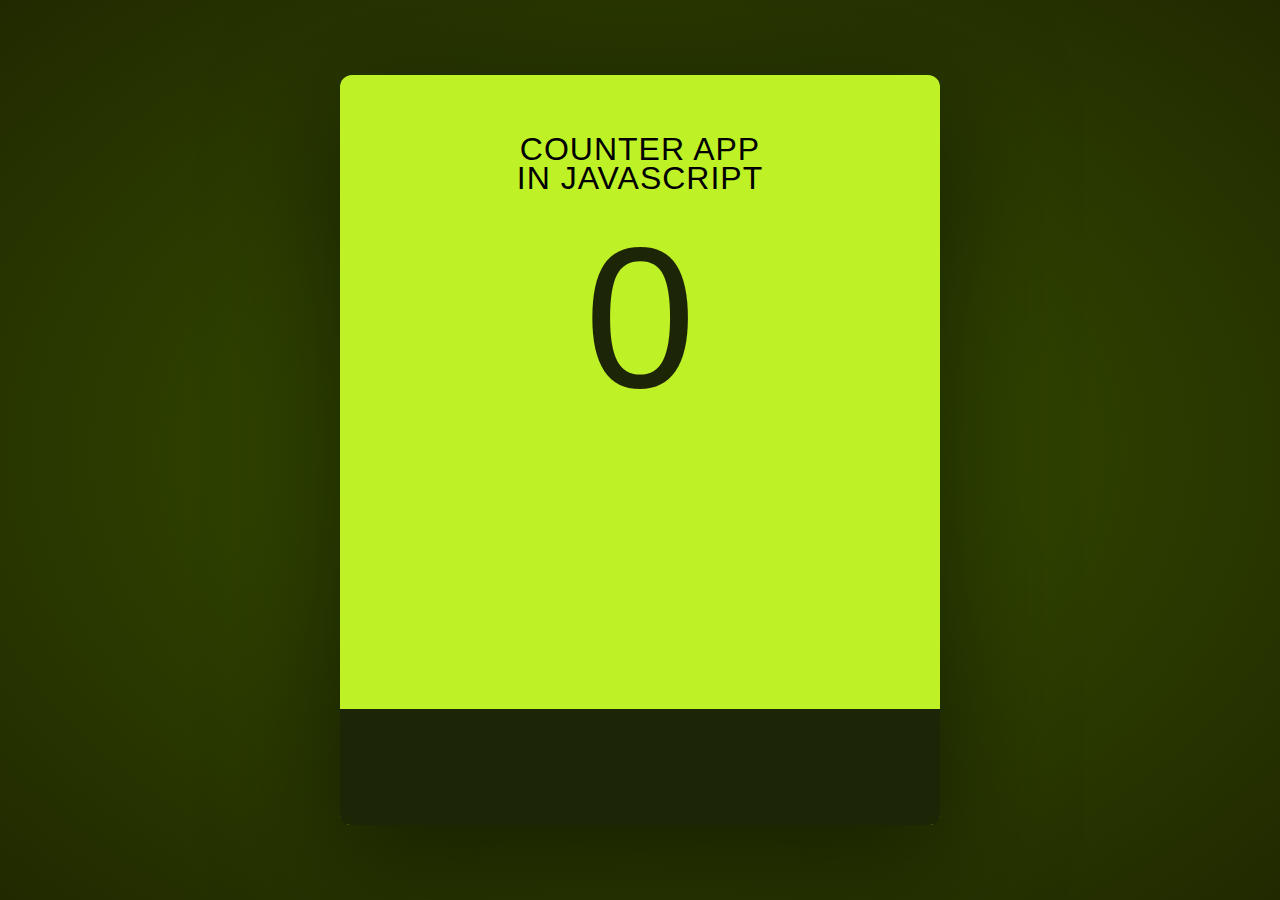
<file: Fancy Counter App/index.html>
<!DOCTYPE html>
<html lang="en">
  <head>
    <title></title>
    <meta charset="UTF-8" />
    <meta name="viewport" content="width=device-width, initial-scale=1" />
    <link rel="preconnect" href="https://fonts.googleapis.com" />
    <link rel="preconnect" href="https://fonts.gstatic.com" crossorigin />
    <link
      href="https://fonts.googleapis.com/css2?family=Inter+Tight:ital,wght@0,200;0,300;0,400;0,500;0,600;0,700;0,800;1,200;1,300;1,400;1,500;1,600;1,700;1,800&family=Nunito:ital,wght@0,200;0,300;0,400;0,500;0,600;0,700;0,800;0,900;0,1000;1,200;1,300;1,400;1,500;1,600;1,700;1,800;1,900;1,1000&display=swap"
      rel="stylesheet"
    />
    <link
      rel="stylesheet"
      href="https://cdnjs.cloudflare.com/ajax/libs/font-awesome/6.4.2/css/all.min.css"
      integrity="sha512-z3gLpd7yknf1YoNbCzqRKc4qyor8gaKU1qmn+CShxbuBusANI9QpRohGBreCFkKxLhei6S9CQXFEbbKuqLg0DA=="
      crossorigin="anonymous"
      referrerpolicy="no-referrer"
    />

    <link rel="stylesheet" href="styles.css" />
    <script src="main.js" defer></script>
    <title>Counter App</title>
  </head>
  <body>
    <div class="counter">
      <h1 class="counter__title">Counter App in Javascript</h1>
      <span class="counter__value">0 </span>
      <button class="counter__reset-button">
        <i class="fas fa-sync-alt counter__reset-icon"></i>
      </button>
      <div class="counter__buttons">
        <button class="counter__button counter__button--decrease">
          <i class="fas fa-minus counter__icon counter__icon--minus"></i>
        </button>
        <button class="counter__button counter__button--increase">
          <i class="fas fa-plus counter__icon counter__icon--plus"></i>
        </button>
      </div>
    </div>
  </body>
</html>
</file>
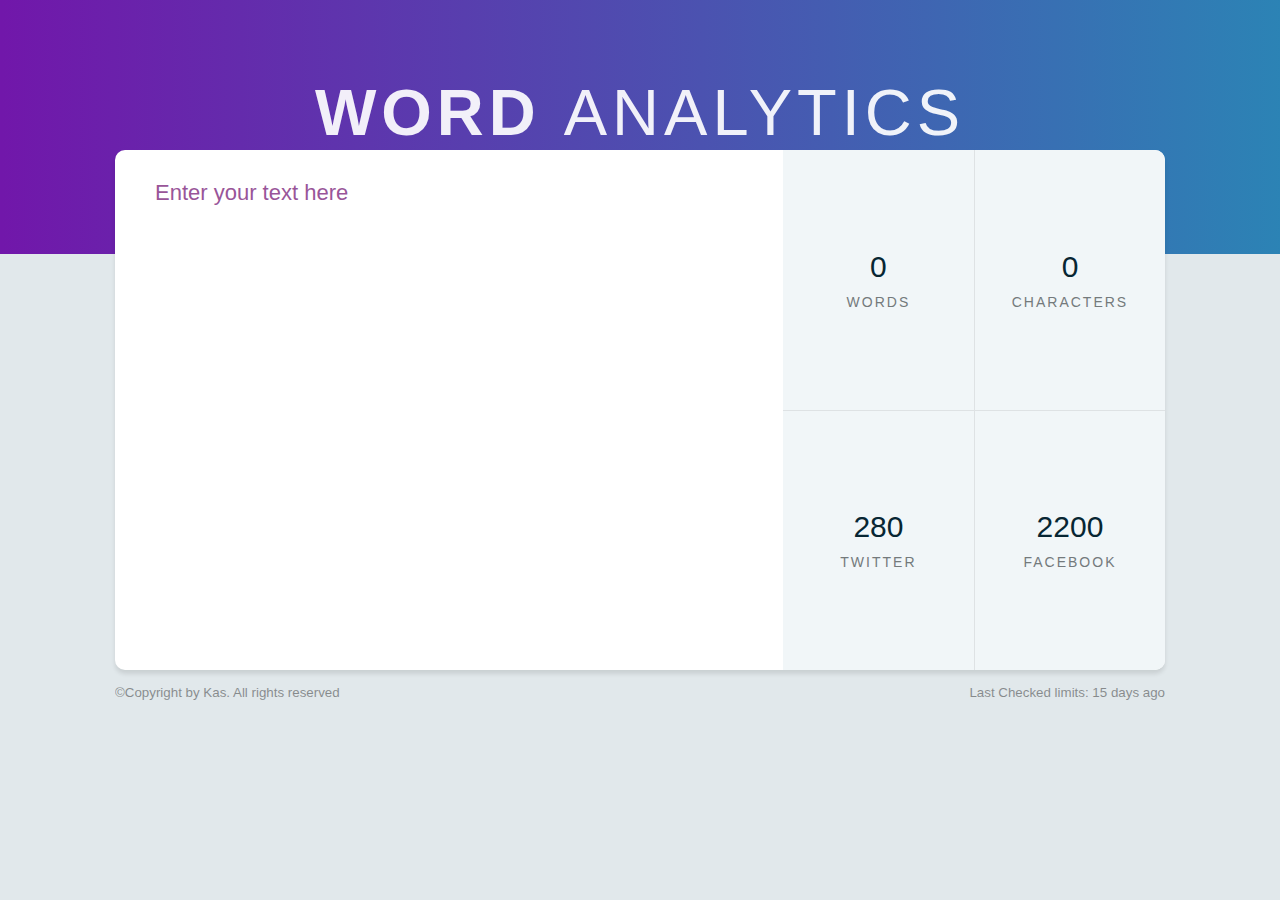
<file: Word Analytics/index.html>
<!DOCTYPE html>
<html lang="en">
  <head>
    <meta charset="UTF-8" />
    <meta name="viewport" content="width=device-width, initial-scale=1" />
    <link rel="preconnect" href="https://fonts.googleapis.com" />
    <link rel="preconnect" href="https://fonts.gstatic.com" crossorigin />
    <link
      href="https://fonts.googleapis.com/css2?family=Inter+Tight:ital,wght@0,200;0,300;0,400;0,500;0,600;0,700;0,800;1,200;1,300;1,400;1,500;1,600;1,700;1,800&family=Nunito:ital,wght@0,200;0,300;0,400;0,500;0,600;0,700;0,800;0,900;0,1000;1,200;1,300;1,400;1,500;1,600;1,700;1,800;1,900;1,1000&display=swap"
      rel="stylesheet"
    />
    <link
      rel="stylesheet"
      href="https://cdnjs.cloudflare.com/ajax/libs/font-awesome/6.4.2/css/all.min.css"
      integrity="sha512-z3gLpd7yknf1YoNbCzqRKc4qyor8gaKU1qmn+CShxbuBusANI9QpRohGBreCFkKxLhei6S9CQXFEbbKuqLg0DA=="
      crossorigin="anonymous"
      referrerpolicy="no-referrer"
    />

    <link rel="stylesheet" href="styles.css" />
    <script src="script.js" defer></script>
    <title>Word Analytics</title>
  </head>
  <body>
    <div class="background"></div>
    <h1 class="first-heading">
      Word <span class="first-heading--special">Analytics</span>
    </h1>
    <div class="container">
      <textarea
        class="textarea"
        spellcheck="false"
        placeholder="Enter your text here"
      ></textarea>
      <section class="stats">
        <section class="stat">
          <span class="stat__number stat__number--words">0</span>
          <h2 class="second-heading">Words</h2>
        </section>
        <section class="stat">
          <span class="stat__number stat__number--characters">0</span>
          <h2 class="second-heading">characters</h2>
        </section>
        <section class="stat">
          <span class="stat__number stat__number--twitter">280</span>
          <h2 class="second-heading">Twitter</h2>
        </section>
        <section class="stat">
          <span class="stat__number stat__number--facebook">2200</span>
          <h2 class="second-heading">Facebook</h2>
        </section>
      </section>
    </div>
    <footer class="footer">
      <small class="copyright"
        >&copy;Copyright by <span>Kas.</span> All rights reserved</small
      >
      <small class="data"> Last Checked limits: 15 days ago</small>
    </footer>
  </body>
</html>
</file>
<file: Fancy Counter App/styles.css>
* {
  margin: 0;
  padding: 0;
  box-sizing: border-box;
}
button {
  all: unset;
}

body {
  font-family: 'Inter', sans-serif;
  height: 100vh;
  background-image: radial-gradient(ellipse, #385300, #212900);
  display: flex;
  justify-content: center;
  align-items: center;
}
.counter {
  background-color: #bef227;
  width: 600px;
  height: 750px;
  border-radius: 12px;
  -webkit-border-radius: 12px;
  -moz-border-radius: 12px;
  -ms-border-radius: 12px;
  -o-border-radius: 12px;
  box-shadow: 0 25px 121px rgba(0, 0, 0, 0.5);
  display: flex;
  flex-direction: column;
  align-items: center;
  transition: all 0.4s;
  -webkit-transition: all 0.4s;
  -moz-transition: all 0.4s;
  -ms-transition: all 0.4s;
  -o-transition: all 0.4s;
}
.counter--limit {
  background-color: #a3d11b;
}

.counter__title {
  opacity: 1;
  text-transform: uppercase;
  letter-spacing: 1px;
  width: 250px;
  text-align: center;
  line-height: 0.9;
  font-weight: 500;
  font-size: 32px;
  margin-top: 60px;
}
.counter__value {
  color: #1d2507;
  font-size: 200px;
  font-weight: 500;
  margin-top: 10px;
}
.counter__reset-button {
  cursor: pointer;
}
.counter__reset-icon {
  opacity: 0.3;
  font-size: 35px;
  transition: all 0.4s;
  -webkit-transition: all 0.4s;
  -moz-transition: all 0.4s;
  -ms-transition: all 0.4s;
  -o-transition: all 0.4s;
}
.counter__reset-icon:hover {
  opacity: 0.5;
}
.counter__buttons {
  background-color: #1d2507;
  height: 116px;
  width: 100%;
  margin-top: auto;
  border-bottom-right-radius: 10px;
  border-bottom-left-radius: 10px;
  display: flex;
}
.counter__button {
  flex: 1;
  display: flex;
  justify-content: center;
  align-items: center;
  cursor: pointer;
  transition: all 0.4s;
  -webkit-transition: all 0.4s;
  -moz-transition: all 0.4s;
  -ms-transition: all 0.4s;
  -o-transition: all 0.4s;
}
.counter__button:hover {
  background-color: #212b06;
}
.counter__button--decrease {
}
.counter__button--increase {
  border-left: 1px solid rbga(189, 254, 0, 0.15);
}
.counter__icon {
  color: #bdfe00;
  opacity: 0.9;
  font-size: 40px;
}
.counter__icon--minus {
}

.counter__icon--plus {
}
@media (max-width: 680px) or (max-height: 730px) {
  .counter {
    width: 100%;
    height: 100%;
    border-radius: 0;
    -webkit-border-radius: 0;
    -moz-border-radius: 0;
    -ms-border-radius: 0;
    -o-border-radius: 0;
  }
  .counter__title {
    margin-top: 100px;
  }
  .counter__buttons {
    border-bottom-left-radius: 0;
    border-bottom-right-radius: 0;
  }
}
</file>
<file: Word Analytics/styles.css>
* {
  margin: 0;
  padding: 0;
  box-sizing: border-box;
}
body {
  font-family: 'Inter', sans-serif;
  background-color: #e1e8eb;
  display: flex;
  flex-direction: column;
  align-items: center;
}
textarea {
  all: unset;
}
.background {
  position: absolute;
  top: 0;
  z-index: -1;
  height: 254px;
  width: 100%;
  background-image: linear-gradient(
      to right,
      rgba(101, 0, 163, 0.9),
      rgba(24, 120, 175, 0.9)
    ),
    url('https://plus.unsplash.com/premium_photo-1664438942440-db013f48ad99?auto=format&fit=crop&q=80&w=1287&ixlib=rb-4.0.3&ixid=M3wxMjA3fDB8MHxwaG90by1wYWdlfHx8fGVufDB8fHx8fA%3D%3D');
}
.first-heading {
  font-size: 65px;
  letter-spacing: 5px;
  text-transform: uppercase;
  color: rgba(255, 255, 255, 0.92);
  margin-top: 75px;
}
.first-heading--special {
  font-weight: 300;
}
.container {
  width: 1050px;
  height: 520px;
  background-color: #fff;
  border-radius: 10px;
  box-shadow: 0 4px 4px rgba(0, 0, 0, 0.1);
  -webkit-border-radius: 10px;
  -moz-border-radius: 10px;
  -ms-border-radius: 10px;
  -o-border-radius: 10px;
  display: flex;
  overflow: hidden;
}
.textarea {
  resize: none;
  flex: 2;
  font: inherit;
  padding: 30px 40px;
  font-size: 22px;
}
.textarea::placeholder {
  font-weight: 500;
  color: #959;
}

.stats {
  flex: 1.3;
  background-color: #f1f6f8;
  display: flex;
  flex-wrap: wrap;
}
.stat {
  flex: 1 150px;
  display: flex;
  flex-direction: column;
  justify-content: center;
  align-items: center;
}
.stat:nth-child(1),
.stat:nth-child(2) {
  border-bottom: 1px solid rgba(0, 0, 0, 0.08);
}
.stat:nth-child(2),
.stat:nth-child(4) {
  border-left: 1px solid rgba(0, 0, 0, 0.08);
}
.stat__number {
  color: #072633;
  font-weight: 600px;
  font-size: 30px;
  margin-bottom: 10px;
}
.stat__number--limit {
  color: red;
}
.second-heading {
  font-size: 14px;
  text-transform: uppercase;
  letter-spacing: 2px;
  font-weight: 500;
  color: #747a7c;
}

.footer {
  width: 1050px;
  margin: 15px 0;
  display: flex;
  justify-content: space-between;
  opacity: 0.4;
}
@media (max-width: 1150px) {
  .container {
    width: 85vw;
    flex-direction: column;
  }
  .first-heading {
    font-size: 7vw;
  }
  .stat {
    padding: 15px 10px;
  }
  .stat:nth-child(1),
  .stat:nth-child(2),
  .stat:nth-child(4) {
    border: none;
  }
  .stat__number {
    font-size: 20px;
  }
  .footer {
    width: initial;
    flex-direction: column;
    align-items: center;
  }
}
</file>
